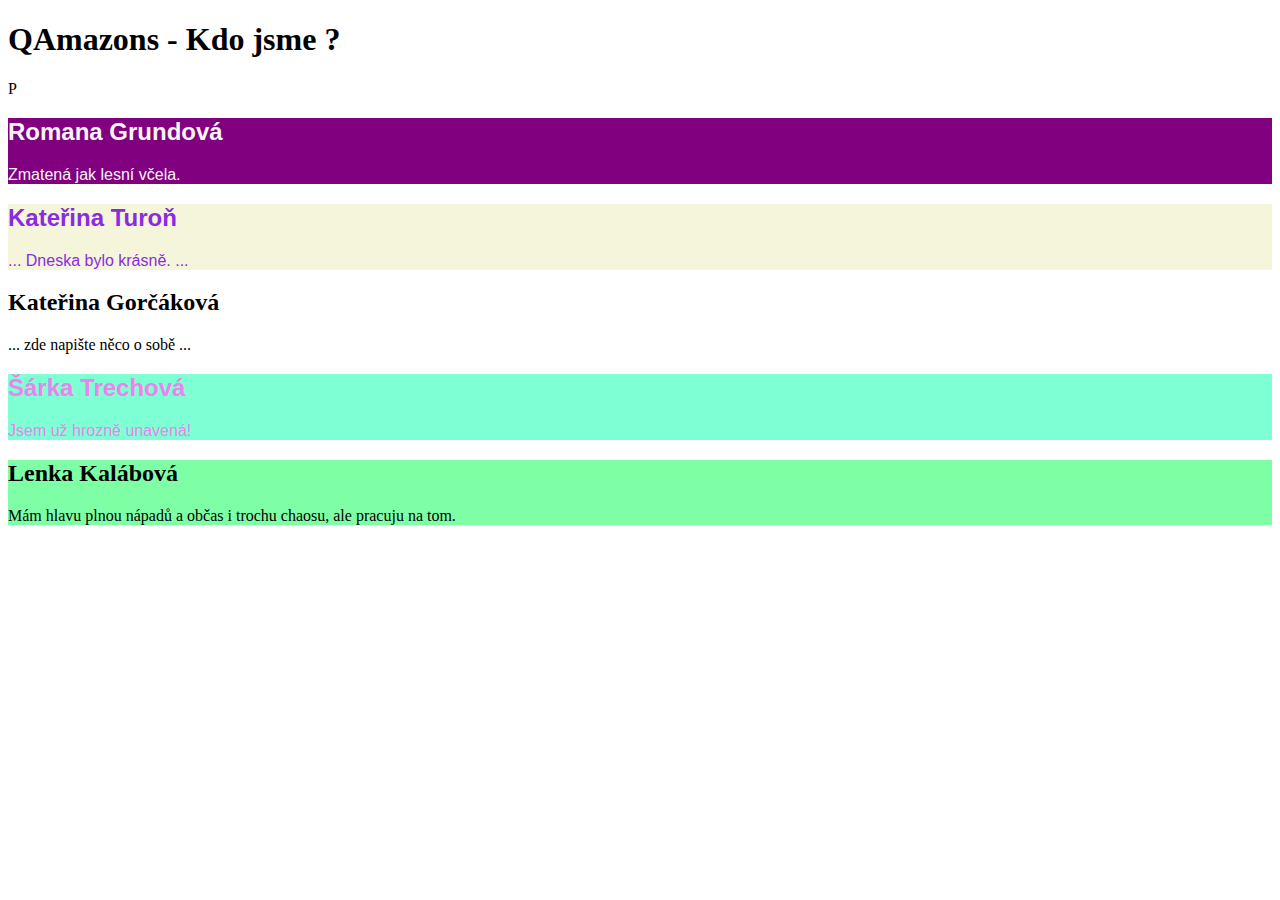
<file: index.html>
<!DOCTYPE html>
<html lang="en">
<head>
    <meta charset="UTF-8">
    <meta name="viewport" content="width=device-width, initial-scale=1.0">
    <title>Git Excercise</title>
    <link rel="stylesheet" href="mycss.css">
</head>
<body>
    <header>
        <h1>QAmazons - Kdo jsme ?</h1>
    </header>
    P
    <section id="RomanaG">
        <h2>Romana Grundová</h2>
        <p>Zmatená jak lesní včela.</p> 
    </section>

    <section id="KatkaT">
        <h2>Kateřina Turoň</h2>
        <p>... Dneska bylo krásně. ...</p> 
    </section>

    <section id="KatkaG">
        <h2>Kateřina Gorčáková</h2>
        <p>... zde napište něco o sobě ...</p> 
    </section>

    <section id="SarkaT">
        <h2>Šárka Trechová</h2>
        <p>Jsem už hrozně unavená!</p> 
    </section>

    <section id="LenkaK">
        <h2>Lenka Kalábová</h2>
        <p>Mám hlavu plnou nápadů a občas i trochu chaosu, ale pracuju na tom.</p> 
    </section>

</body>
</html>
</file>
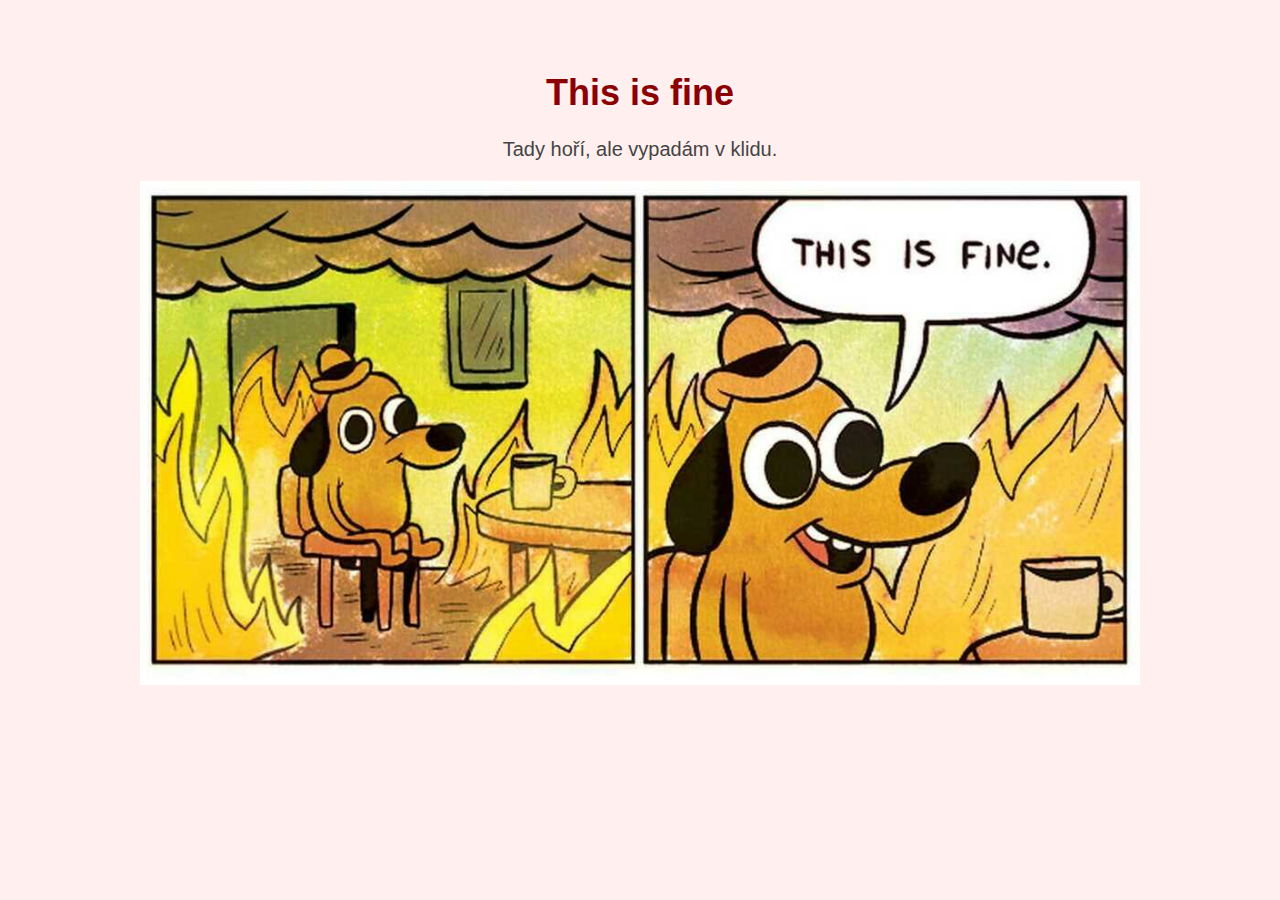
<file: lenka_kalabova/stranka.html>
<!DOCTYPE html>
<html lang="cs">
<head>
  <meta charset="UTF-8">
  <title>This is fine</title>
  <link rel="stylesheet" href="style.css">
</head>
<body>
  <h1>This is fine</h1>
  <p>Tady hoří, ale vypadám v klidu.</p>
  <img src="this_is_fine.jpg" alt="This is fine meme" width="1000">
</body>
</html>
</file>
<file: mycss.css>
body{
   background-color: initial;
}

#RomanaG{
   background-color: purple;
   font-family: Impact, Haettenschweiler, 'Arial Narrow Bold', sans-serif;
   color: whitesmoke;
   
}

#KatkaT{
   background-color:beige;
   font-family:'Franklin Gothic Medium', 'Arial Narrow', Arial, sans-serif;
   color:blueviolet;
   
}

#KatkaG{
   background-color: initial;
   font-family: initial;
   color:initial;
   
}

#SarkaT{
   background-color: aquamarine;
   font-family: Arial, Helvetica, sans-serif;
   color:violet;
   
}

#LenkaK{
   background-color:rgb(127, 255, 165);
   font-family: initial;
   color:initial;
   
}
</file>
<file: lenka_kalabova/style.css>
body {
    background-color: #ffefef;
    font-family: Arial, sans-serif;
    color: #222;
    text-align: center;
    padding: 40px;
  }
  
  h1 {
    color: darkred;
    font-size: 36px;
  }
  
  p {
    color: #444;
    font-size: 20px;
  }
</file>
